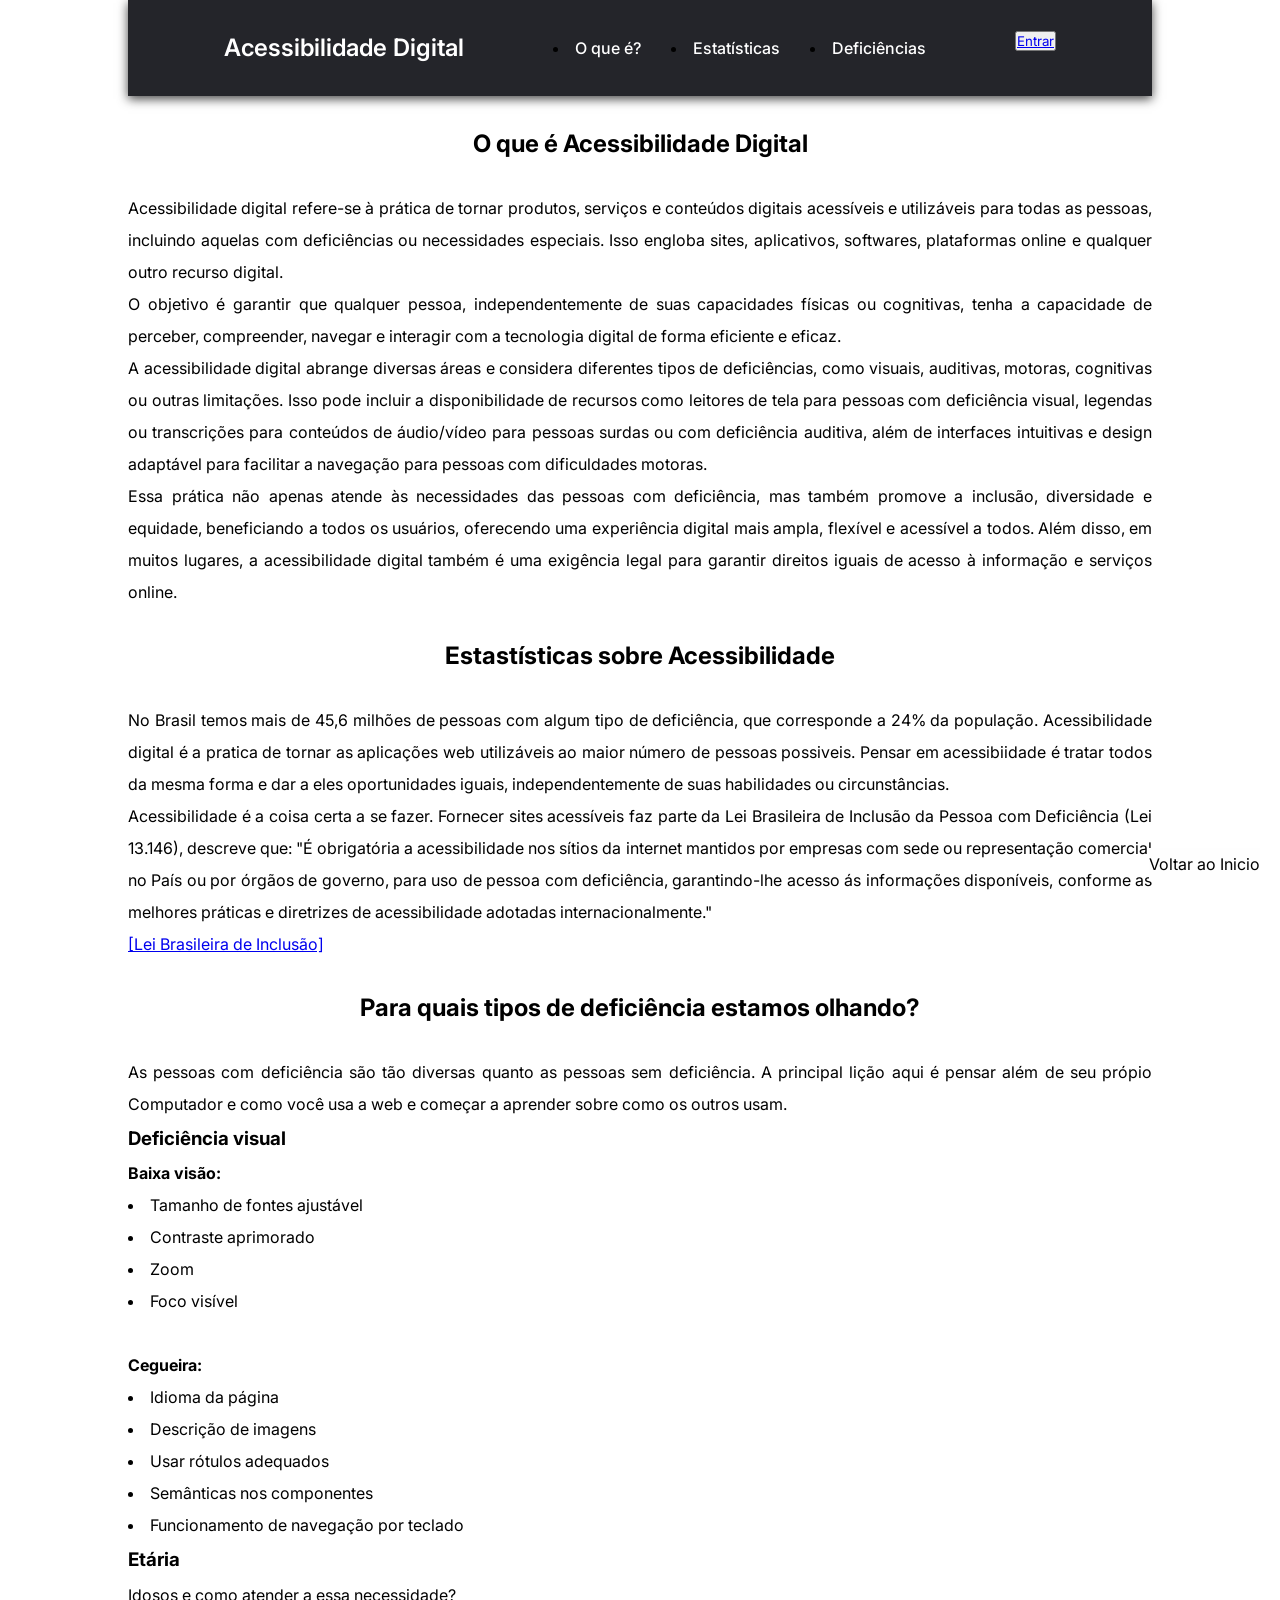
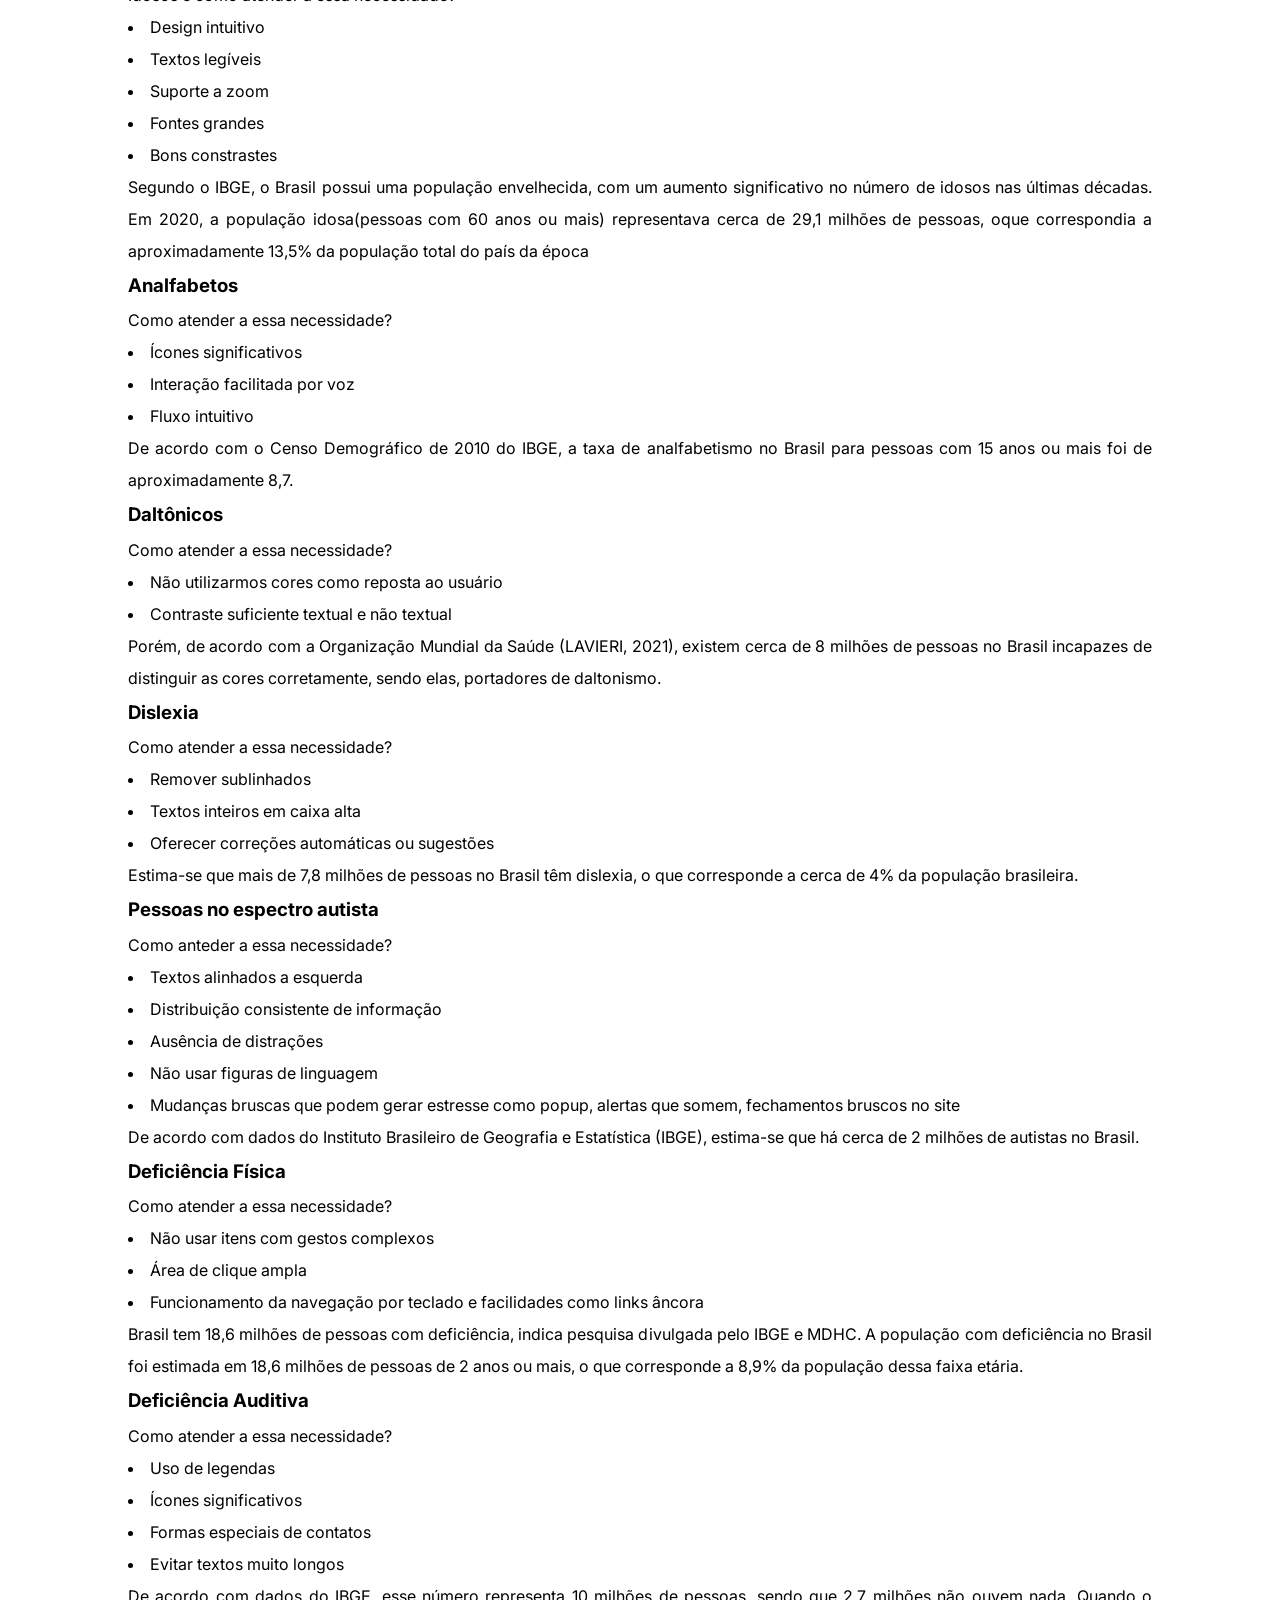
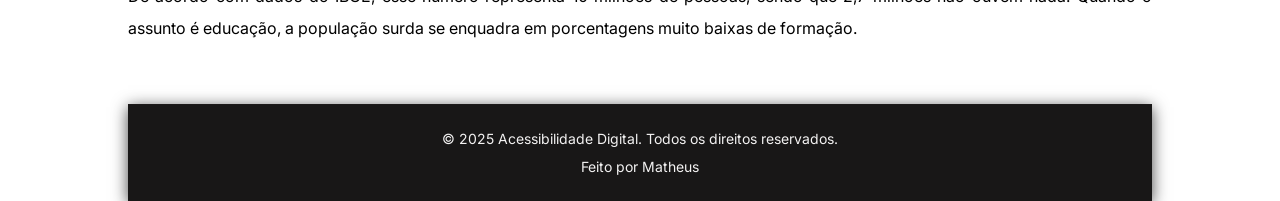
<file: index.html>
<!DOCTYPE html>
<html lang="pt-br">

<head>
    <meta charset="UTF-8">
    <meta name="viewport" content="width=device-width, initial-scale=1.0">
    <title> Acessibilidade Digital </title>
    <link rel="stylesheet" href="estilo.css">

</head>

<body>
    <header>
        <nav class="nav-bar">
            </section>
            <div class="logo">

                <h1> Acessibilidade Digital</h1>
            </div>

            <div class="nav-list">
                <ul id="menu" class="scroll-menu"></ul>
                <li class="nav-item"><a href="#home" data-scroll-href="home-scroll" class="nav-link">O que é? </a></li>
                <li class="nav-item"><a href="#estatisticas" data-scroll-href="estatisticas-scroll"
                        class="nav-link">Estatísticas</a></li>
                <li class="nav-item"><a href="#deficiencias" data-scroll-href="deficiencias-scroll"
                        class="nav-link">Deficiências</a></li>
                </ul>
            </div>
            <div class="login-button">
                <button><a href="#">Entrar</a> </button>

            </div>
        </nav>
    </header>
    <section id="home">
        <h2>O que é Acessibilidade Digital </h2>
        <p>Acessibilidade digital refere-se à prática de tornar produtos, serviços e conteúdos digitais acessíveis e
            utilizáveis para todas as pessoas, incluindo aquelas com deficiências ou necessidades especiais. Isso
            engloba
            sites, aplicativos, softwares, plataformas online e qualquer outro recurso digital.</p>
        <p>O objetivo é garantir que qualquer pessoa, independentemente de suas capacidades físicas ou cognitivas, tenha
            a
            capacidade de perceber, compreender, navegar e interagir com a tecnologia digital de forma eficiente e
            eficaz.
        </p>
        <p>A acessibilidade digital abrange diversas áreas e considera diferentes tipos de deficiências, como visuais,
            auditivas, motoras, cognitivas ou outras limitações. Isso pode incluir a disponibilidade de recursos como
            leitores de tela para pessoas com deficiência visual, legendas ou transcrições para conteúdos de áudio/vídeo
            para pessoas surdas ou com deficiência auditiva, além de interfaces intuitivas e design adaptável para
            facilitar
            a navegação para pessoas com dificuldades motoras.</p>
        <p>Essa prática não apenas atende às necessidades das pessoas com deficiência, mas também promove a inclusão,
            diversidade e equidade, beneficiando a todos os usuários, oferecendo uma experiência digital mais ampla,
            flexível e acessível a todos. Além disso, em muitos lugares, a acessibilidade digital também é uma exigência
            legal para garantir direitos iguais de acesso à informação e serviços online.</p>
    </section>
    <section id="estatisticas">
        <h2> Estastísticas sobre Acessibilidade </h2>
        <p>No Brasil temos mais de 45,6 milhões de pessoas com algum tipo de deficiência, que corresponde a 24% da
            população. Acessibilidade digital é a pratica de tornar as aplicações web utilizáveis ao maior número de
            pessoas
            possiveis. Pensar em acessibiidade é tratar todos da mesma forma e dar a eles oportunidades iguais,
            independentemente de suas habilidades ou circunstâncias.</p>
        <p>Acessibilidade é a coisa certa a se fazer. Fornecer sites acessíveis faz parte da Lei Brasileira de Inclusão
            da
            Pessoa com Deficiência (Lei 13.146), descreve que: "É obrigatória a acessibilidade nos sítios da internet
            mantidos por empresas com sede ou representação comercial no País ou por órgãos de governo, para uso de
            pessoa
            com deficiência, garantindo-lhe acesso ás informações disponíveis, conforme as melhores práticas e
            diretrizes de
            acessibilidade adotadas internacionalmente."<br><a
                href="https://www.planalto.gov.br/ccivil_03/_ato2015-2018/2015/lei/l13146.htm" target="_blank"
                aria-label="Leia mais sobre a Lei 13.146"> [Lei Brasileira de Inclusão]</a>
        </p>
    </section>
</body>

</html>

</p>
<section id="deficiencias">
    <h2> Para quais tipos de deficiência estamos olhando?</h2>
    <p> As pessoas com deficiência são tão diversas quanto as pessoas sem deficiência. A principal lição aqui é
        pensar
        além de seu própio Computador e como você usa a web e começar a aprender sobre como os outros usam. </p>
    <h3>Deficiência visual</h3>
    <p><b>Baixa visão:</b>
        <li>Tamanho de fontes ajustável</li>
        <li>Contraste aprimorado</li>
        <li>Zoom</li>
        <li>Foco visível</li>
        <br>
        <b>Cegueira:</b>
        <li>Idioma da página</li>
        <li>Descrição de imagens</li>
        <li>Usar rótulos adequados</li>
        <li>Semânticas nos componentes</li>
        <li>Funcionamento de navegação por teclado</li>
    </p>
    <h3> Etária</h3>
    <p>Idosos e como atender a essa necessidade?
        <li>Design intuitivo</li>
        <li>Textos legíveis</li>
        <li>Suporte a zoom</li>
        <li>Fontes grandes</li>
        <li>Bons constrastes</li>
    <p>Segundo o IBGE, o Brasil possui uma população envelhecida, com um aumento significativo no número de
        idosos nas
        últimas décadas. Em 2020, a população idosa(pessoas com 60 anos ou mais) representava cerca de 29,1
        milhões de
        pessoas, oque correspondia a aproximadamente 13,5% da população total do país da época</p>
    </p>
    <h3>Analfabetos</h3>
    <p>Como atender a essa necessidade?</p>
    <li>Ícones significativos</li>
    <li>Interação facilitada por voz</li>
    <li>Fluxo intuitivo</li>
    <p>De acordo com o Censo Demográfico de 2010 do IBGE, a taxa de analfabetismo no Brasil para pessoas com 15 anos
        ou
        mais foi de aproximadamente 8,7.</p>
    <h3>Daltônicos</h3>
    <p>Como atender a essa necessidade?</p>
    <li>Não utilizarmos cores como reposta ao usuário</li>
    <li>Contraste suficiente textual e não textual</li>
    <p>Porém, de acordo com a Organização Mundial da Saúde (LAVIERI, 2021), existem cerca de 8 milhões de pessoas no
        Brasil incapazes de distinguir as cores corretamente, sendo elas, portadores de daltonismo.</p>
    <h3>Dislexia</h3>
    <p>Como atender a essa necessidade?</p>
    <li>Remover sublinhados</li>
    <li>Textos inteiros em caixa alta</li>
    <li>Oferecer correções automáticas ou sugestões</li>
    <p>Estima-se que mais de 7,8 milhões de pessoas no Brasil têm dislexia, o que corresponde a cerca de 4% da
        população
        brasileira.</p>
    <h3>Pessoas no espectro autista</h3>
    <p>Como anteder a essa necessidade?</p>
    <li>Textos alinhados a esquerda</li>
    <li>Distribuição consistente de informação</li>
    <li>Ausência de distrações</li>
    <li>Não usar figuras de linguagem</li>
    <li>Mudanças bruscas que podem gerar estresse como popup, alertas que somem, fechamentos bruscos no site</li>
    <p>De acordo com dados do Instituto Brasileiro de Geografia e Estatística (IBGE), estima-se que há cerca de 2
        milhões de autistas no Brasil.</p>
    <h3>Deficiência Física</h3>
    <p>Como atender a essa necessidade?</p>
    <li>Não usar itens com gestos complexos</li>
    <li>Área de clique ampla</li>
    <li>Funcionamento da navegação por teclado e facilidades como links âncora</li>
    <p>Brasil tem 18,6 milhões de pessoas com deficiência, indica pesquisa divulgada pelo IBGE e MDHC. A população com
        deficiência no Brasil foi estimada em 18,6 milhões de pessoas de 2 anos ou mais, o que corresponde a 8,9% da
        população dessa faixa etária.</p>
    <h3>Deficiência Auditiva</h3>
    <p>Como atender a essa necessidade?</p>
    <li>Uso de legendas</li>
    <li>Ícones significativos</li>
    <li>Formas especiais de contatos</li>
    <li>Evitar textos muito longos</li>
    <p>De acordo com dados do IBGE, esse número representa 10 milhões de pessoas, sendo que 2,7 milhões não ouvem nada.
        Quando o assunto é educação, a população surda se enquadra em porcentagens muito baixas de formação.</p>
    <a id="link-topo" href="#" aria-label="Ir para a home.">Voltar ao Inicio</a>

</section>
<footer class="footer">
    <div class="footer-content">
        <p>&copy; 2025 Acessibilidade Digital. Todos os direitos reservados.</p>
        <p>Feito por Matheus</p>
    </div>
</footer>
</body>

</html>
</file>
<file: estilo.css>
@import url('https://fonts.googleapis.com/css2?family=Inter&amp;display=swap&#39;');

* {
    padding: 0%;
    margin: 0%;
    font-family: 'Inter', sans-serif;
}

header {
    background-color: #24252a;
    box-shadow: 0px 3px 10px #464646;

}

footer {
    background-color: #181717;
    box-shadow: 0px 3px 15px #464646;
    padding: 20px 0;
    text-align: center;
    color: #f3f2f2;
    font-size: 14px;
    margin-top: 60px;
    border-top: 1px solid #1c1a1a;
}

.nav-bar {
    display: flex;
    justify-content: space-between;
    padding: 1.5em 6em;
}

.logo {
    display: flex;
    align-items: center;
}

.logo>h1 {
    color: #fff;
    font-size: 1.5em;
    font-weight: 600;
}

.nav-list {
    display: flex;
    align-items: center;
}

.nav-list ul {
    display: flex;
    list-style: none;
}

.nav-item {
    margin: 0 15px;
}

.nav-link {
    color: #fff;
    text-decoration: none;
    font-size: 1em;
    font-weight: 500;
}

body {
    text-align: justify;
    line-height: 2;
    padding-left: 10%;
    padding-right: 10%;
}


section>h2 {
    line-height: 4;
    text-align: center;
}

body>h3 {
    line-height: 4;
}

#link-topo {
    text-decoration: none;
    color: #000000;
    background-color: rgb(254, 254, 254);
    position: fixed;
    right: 20px;
    bottom: 20px;
}

body.error {
    background: #f8d7da;
    color: #721c24;
    font-family: Arial, sans-serif;
    text-align: center;
    padding-top: 80px;
}

body.error h1 {
    font-size: 2.5em;
    margin-bottom: 20px;
}

body.error p {
    font-size: 1.2em;
}
</file>
